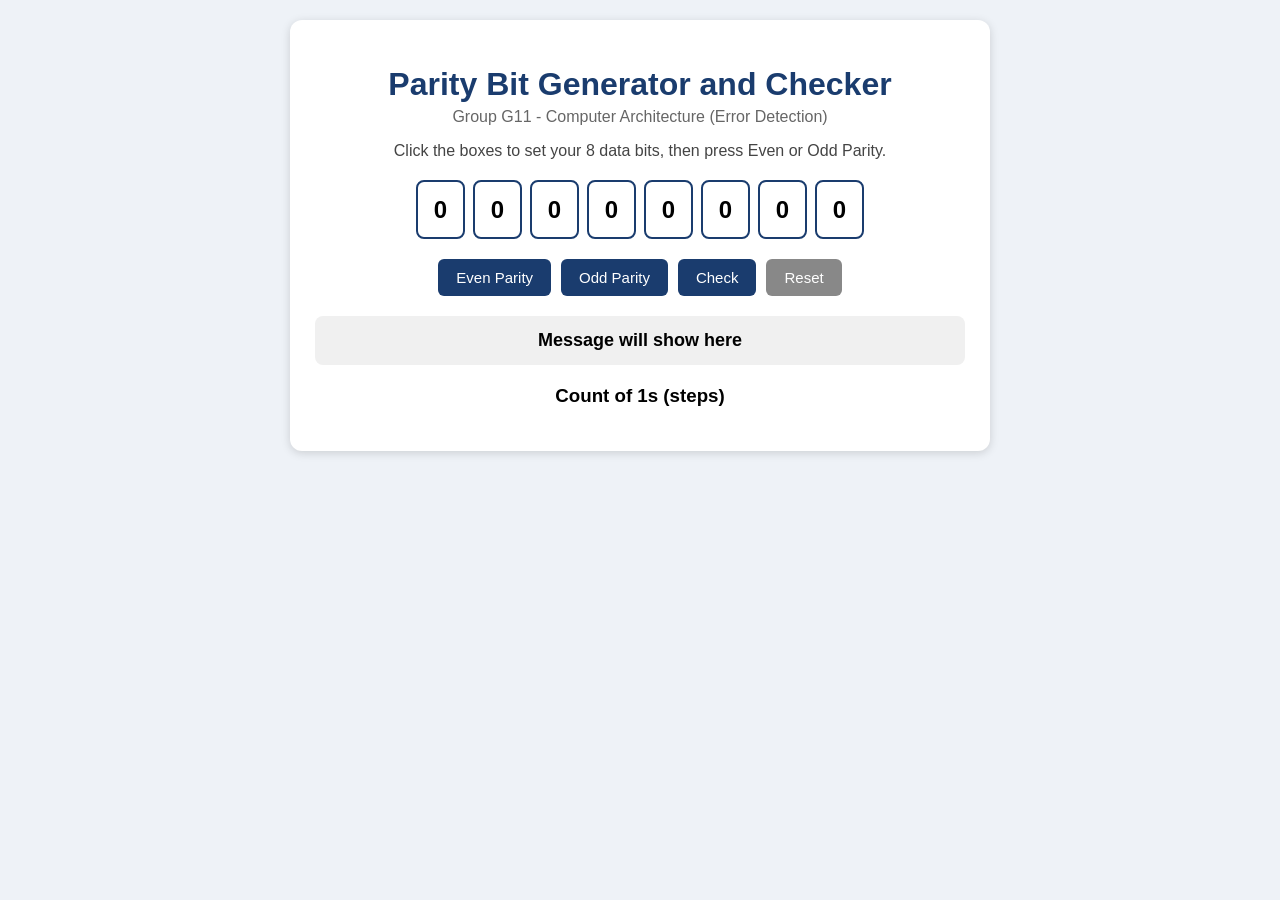
<file: index.html>
<!DOCTYPE html>
<html lang="en">
<head>
  <meta charset="UTF-8">
  <meta name="viewport" content="width=device-width, initial-scale=1.0">
  <title>Parity Bit Generator and Checker</title>
  <link rel="stylesheet" href="style.css">
</head>
<body>
  <div class="container">
    <h1>Parity Bit Generator and Checker</h1>
    <p class="sub">Group G11 - Computer Architecture (Error Detection)</p>

    <p class="hint" id="hint">Click the boxes to set your 8 data bits, then press Even or Odd Parity.</p>

    <div class="bits">
      <div class="bit" id="b0">0</div>
      <div class="bit" id="b1">0</div>
      <div class="bit" id="b2">0</div>
      <div class="bit" id="b3">0</div>
      <div class="bit" id="b4">0</div>
      <div class="bit" id="b5">0</div>
      <div class="bit" id="b6">0</div>
      <div class="bit" id="b7">0</div>
      <div class="bit parity hidden" id="b8">0</div>
    </div>

    <div class="buttons">
      <button id="evenBtn">Even Parity</button>
      <button id="oddBtn">Odd Parity</button>
      <button id="checkBtn">Check</button>
      <button id="resetBtn">Reset</button>
    </div>

    <div class="message" id="message">Message will show here</div>

    <h3>Count of 1s (steps)</h3>
    <ul id="steps"></ul>
  </div>

  <script src="parity.js"></script>
  <script src="script.js"></script>
</body>
</html>
</file>
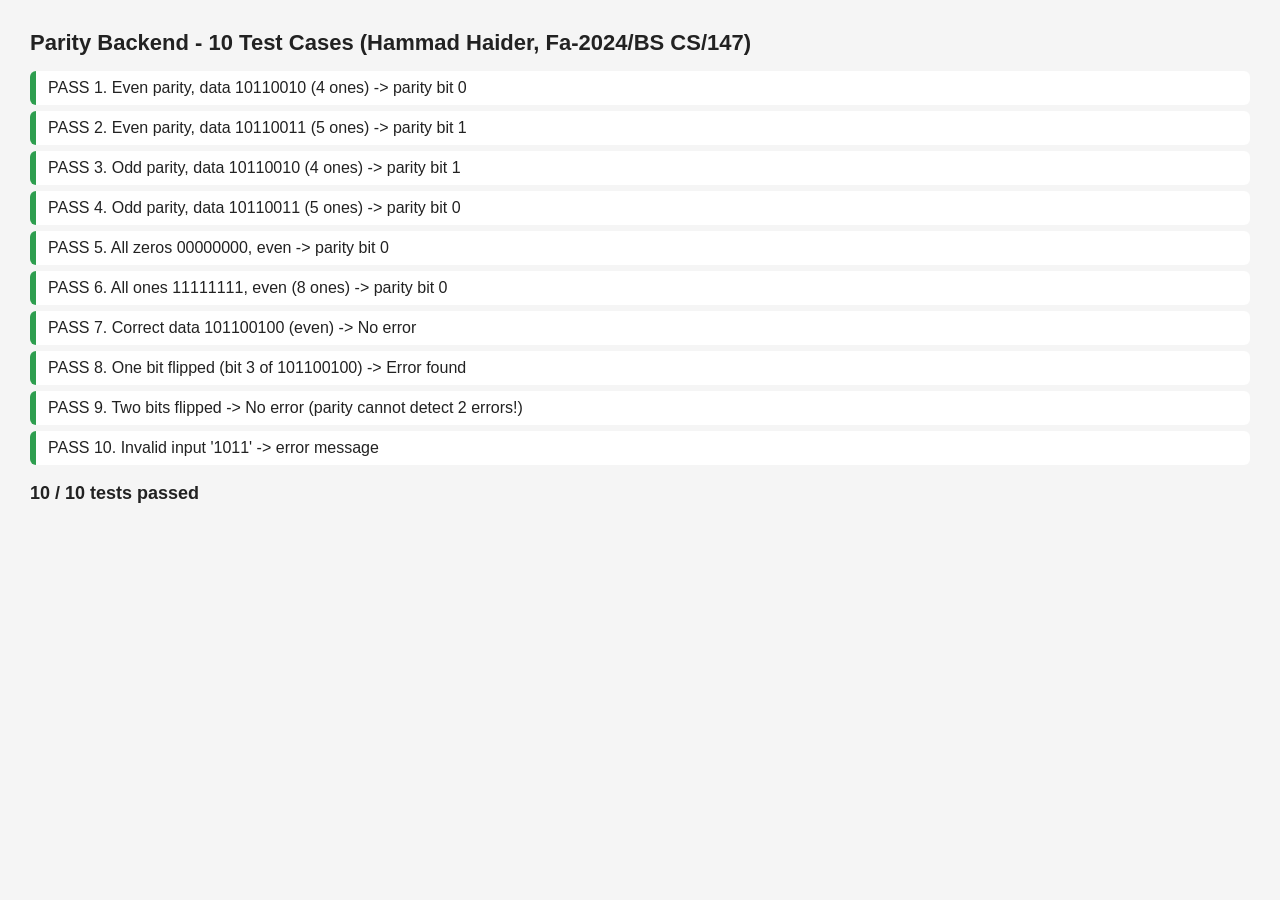
<file: test.html>
<!DOCTYPE html>
<html lang="en">
<head>
<meta charset="UTF-8">
<title>Parity Backend Tests - Hammad Haider</title>
<style>
  body { font-family: Arial, sans-serif; margin: 30px; background: #f5f5f5; color: #222; }
  h1 { font-size: 22px; }
  .row { padding: 8px 12px; margin: 6px 0; border-radius: 6px; background: #fff; border-left: 6px solid #999; }
  .pass { border-left-color: #2e9e4f; }
  .fail { border-left-color: #d33; background: #fdeaea; }
  .summary { margin-top: 18px; font-size: 18px; font-weight: bold; }
</style>
</head>
<body>
<h1>Parity Backend - 10 Test Cases (Hammad Haider, Fa-2024/BS CS/147)</h1>
<div id="results"></div>
<div class="summary" id="summary"></div>

<!-- parity.js must be in the SAME folder as this file -->
<script src="parity.js"></script>
<script>
  var tests = [
    ["1. Even parity, data 10110010 (4 ones) -> parity bit 0",
      getParityBit("10110010", "even"), "0"],
    ["2. Even parity, data 10110011 (5 ones) -> parity bit 1",
      getParityBit("10110011", "even"), "1"],
    ["3. Odd parity, data 10110010 (4 ones) -> parity bit 1",
      getParityBit("10110010", "odd"), "1"],
    ["4. Odd parity, data 10110011 (5 ones) -> parity bit 0",
      getParityBit("10110011", "odd"), "0"],
    ["5. All zeros 00000000, even -> parity bit 0",
      getParityBit("00000000", "even"), "0"],
    ["6. All ones 11111111, even (8 ones) -> parity bit 0",
      getParityBit("11111111", "even"), "0"],
    ["7. Correct data 101100100 (even) -> No error",
      checkParity("101100100", "even").message, "No error"],
    ["8. One bit flipped (bit 3 of 101100100) -> Error found",
      checkParity(flipBit("101100100", 2), "even").message, "Error found"],
    ["9. Two bits flipped -> No error (parity cannot detect 2 errors!)",
      checkParity(flipBit(flipBit("101100100", 0), 1), "even").message, "No error"],
    ["10. Invalid input '1011' -> error message",
      generateCodeword("1011", "even").error, "Please enter exactly 8 bits (only 0 and 1)."]
  ];

  var passed = 0;
  var box = document.getElementById("results");
  tests.forEach(function (t) {
    var ok = (t[1] === t[2]);
    if (ok) passed++;
    var div = document.createElement("div");
    div.className = "row " + (ok ? "pass" : "fail");
    div.textContent = (ok ? "PASS  " : "FAIL  ") + t[0] + (ok ? "" : "   (got: " + t[1] + ")");
    box.appendChild(div);
  });
  document.getElementById("summary").textContent = passed + " / " + tests.length + " tests passed";
</script>
</body>
</html>
</file>
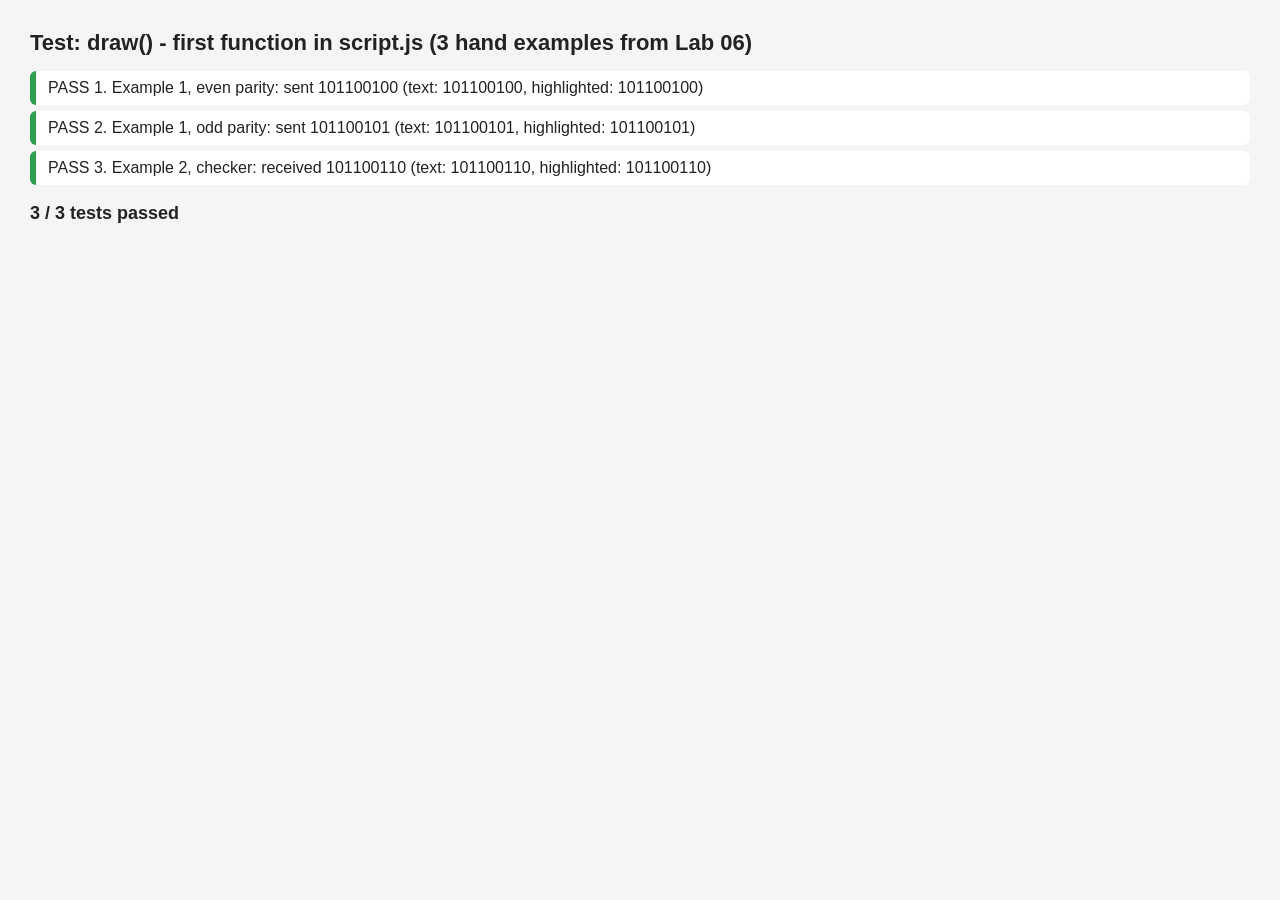
<file: test_draw.html>
<!DOCTYPE html>
<html lang="en">
<head>
<meta charset="UTF-8">
<title>draw() Test - script.js - 3 Hand Examples</title>
<style>
  body { font-family: Arial, sans-serif; margin: 30px; background: #f5f5f5; color: #222; }
  h1 { font-size: 22px; }
  .row { padding: 8px 12px; margin: 6px 0; border-radius: 6px; background: #fff; border-left: 6px solid #999; }
  .pass { border-left-color: #2e9e4f; }
  .fail { border-left-color: #d33; background: #fdeaea; }
  .summary { margin-top: 18px; font-size: 18px; font-weight: bold; }
  /* the real page's boxes live here, hidden, so script.js can find them */
  #fixture { display: none; }
</style>
</head>
<body>
<h1>Test: draw() - first function in script.js (3 hand examples from Lab 06)</h1>
<div id="results"></div>
<div class="summary" id="summary"></div>

<!-- Minimal copy of the elements script.js looks up when it loads -->
<div id="fixture">
  <div class="bit" id="b0">0</div><div class="bit" id="b1">0</div><div class="bit" id="b2">0</div>
  <div class="bit" id="b3">0</div><div class="bit" id="b4">0</div><div class="bit" id="b5">0</div>
  <div class="bit" id="b6">0</div><div class="bit" id="b7">0</div>
  <div class="bit parity" id="b8">0</div>
  <div id="message"></div>
  <ul id="steps"></ul>
  <p id="hint"></p>
  <button id="evenBtn"></button><button id="oddBtn"></button>
  <button id="checkBtn"></button><button id="resetBtn"></button>
</div>

<script>
  // Collect load/parse errors so they show on the page instead of failing silently
  var loadErrors = [];
  window.addEventListener("error", function (e) {
    if (e.target && e.target.tagName === "SCRIPT") {
      loadErrors.push("Could not load " + e.target.getAttribute("src") + " (is it in the same folder as this file?)");
    } else {
      loadErrors.push((e.filename ? e.filename.split("/").pop() + ": " : "") + e.message);
    }
  }, true);
</script>

<!-- parity.js and script.js must be in the SAME folder as this file -->
<script src="parity.js"></script>
<script src="script.js"></script>
<script>
  // Hand examples from Lab 06 (Solved Example 1 and 2).
  // Each is a 9-bit word; draw() must show every bit and highlight every 1.
  var examples = [
    ["1. Example 1, even parity: sent 101100100",      "101100100"],
    ["2. Example 1, odd parity:  sent 101100101",      "101100101"],
    ["3. Example 2, checker: received 101100110",      "101100110"]
  ];

  var passed = 0;
  var box = document.getElementById("results");

  if (typeof draw !== "function") {
    var msg = document.createElement("div");
    msg.className = "row fail";
    msg.textContent = "Cannot run: draw() was not found. " +
      (loadErrors.length ? loadErrors.join("  |  ") : "Check that parity.js and script.js are in the same folder as test_draw.html.");
    box.appendChild(msg);
    document.getElementById("summary").textContent = "0 / " + examples.length + " tests ran";
    throw new Error("draw() not found");
  }

  examples.forEach(function (ex) {
    bits = ex[1].split("");   // script.js global
    draw();                   // function under test

    var shown = "", lit = "";
    for (var i = 0; i < 9; i++) {
      shown += document.getElementById("b" + i).textContent;
      lit += document.getElementById("b" + i).classList.contains("one") ? "1" : "0";
    }
    // expected: text equals the word, and highlighted boxes are exactly the 1s
    var ok = (shown === ex[1] && lit === ex[1]);
    if (ok) passed++;

    var div = document.createElement("div");
    div.className = "row " + (ok ? "pass" : "fail");
    div.textContent = (ok ? "PASS  " : "FAIL  ") + ex[0] +
      "   (text: " + shown + ", highlighted: " + lit + ")";
    box.appendChild(div);
  });

  document.getElementById("summary").textContent = passed + " / " + examples.length + " tests passed";
</script>
</body>
</html>
</file>
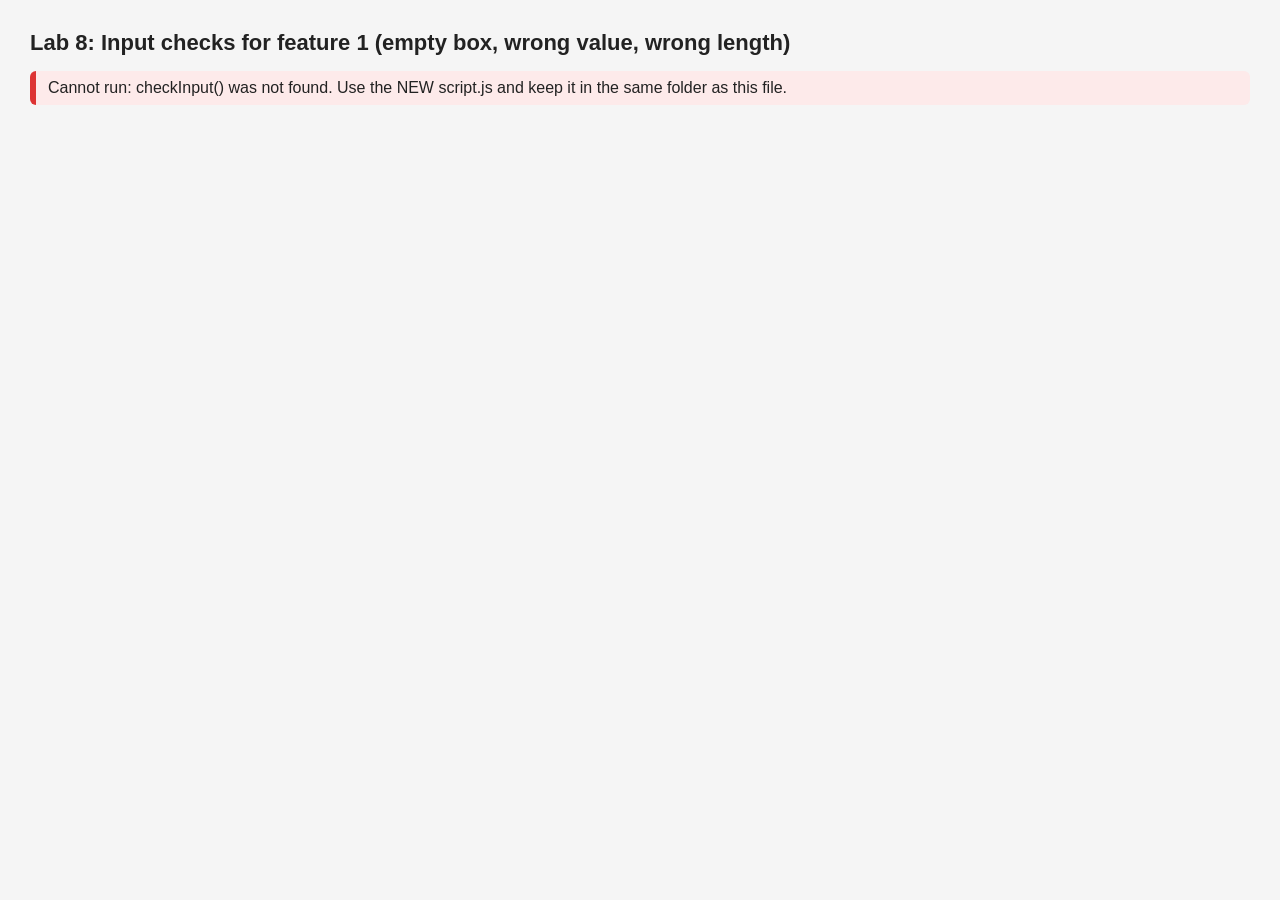
<file: test_inputs.html>
<!DOCTYPE html>
<html lang="en">
<head>
<meta charset="UTF-8">
<title>Lab 8 - Input Checks Test (Feature 1)</title>
<style>
  body { font-family: Arial, sans-serif; margin: 30px; background: #f5f5f5; color: #222; }
  h1 { font-size: 22px; }
  .row { padding: 8px 12px; margin: 6px 0; border-radius: 6px; background: #fff; border-left: 6px solid #999; }
  .pass { border-left-color: #2e9e4f; }
  .fail { border-left-color: #d33; background: #fdeaea; }
  .summary { margin-top: 18px; font-size: 18px; font-weight: bold; }
  #fixture { display: none; }
</style>
</head>
<body>
<h1>Lab 8: Input checks for feature 1 (empty box, wrong value, wrong length)</h1>
<div id="results"></div>
<div class="summary" id="summary"></div>

<!-- Hidden copy of the elements script.js needs, plus a text box with id="dataInput" -->
<div id="fixture">
  <div class="bit" id="b0">0</div><div class="bit" id="b1">0</div><div class="bit" id="b2">0</div>
  <div class="bit" id="b3">0</div><div class="bit" id="b4">0</div><div class="bit" id="b5">0</div>
  <div class="bit" id="b6">0</div><div class="bit" id="b7">0</div>
  <div class="bit parity hidden" id="b8">0</div>
  <input type="text" id="dataInput">
  <div id="message"></div>
  <ul id="steps"></ul>
  <p id="hint"></p>
  <button id="evenBtn"></button><button id="oddBtn"></button>
  <button id="checkBtn"></button><button id="resetBtn"></button>
</div>

<script>
  var loadErrors = [];
  window.addEventListener("error", function (e) {
    if (e.target && e.target.tagName === "SCRIPT") {
      loadErrors.push("Could not load " + e.target.getAttribute("src") + " (is it in the same folder as this file?)");
    } else {
      loadErrors.push((e.filename ? e.filename.split("/").pop() + ": " : "") + e.message);
    }
  }, true);
</script>

<!-- parity.js and script.js must be in the SAME folder as this file -->
<script src="parity.js"></script>
<script src="script.js"></script>
<script>
  var box = document.getElementById("results");

  if (typeof checkInput !== "function") {
    var msg = document.createElement("div");
    msg.className = "row fail";
    msg.textContent = "Cannot run: checkInput() was not found. " +
      (loadErrors.length ? loadErrors.join("  |  ") : "Use the NEW script.js and keep it in the same folder as this file.");
    box.appendChild(msg);
    throw new Error("checkInput() not found");
  }

  var EMPTY = "Please enter 8 bits. The box is empty.";

  // [name, text typed in the box, expected message from checkInput ("" = accepted)]
  var cases = [
    ["1. Empty box",                       "",           EMPTY],
    ["2. Only spaces (counts as empty)",   "   ",        EMPTY],
    ["3. Too short: 1011",                 "1011",       "Please enter exactly 8 bits (you entered 4)."],
    ["4. Too long: 101100101 (9 bits)",    "101100101",  "Please enter exactly 8 bits (you entered 9)."],
    ["5. Wrong value (letters): 10110abc", "10110abc",   "Only 0 and 1 are allowed (invalid character: 'a')."],
    ["6. Wrong value (digit 2): 10120010", "10120010",   "Only 0 and 1 are allowed (invalid character: '2')."],
    ["7. Valid: 10110010 is accepted",     "10110010",   ""]
  ];

  var passed = 0, total = 0;
  function show(name, ok, extra) {
    total++; if (ok) passed++;
    var div = document.createElement("div");
    div.className = "row " + (ok ? "pass" : "fail");
    div.textContent = (ok ? "PASS  " : "FAIL  ") + name + (ok ? "" : "   " + extra);
    box.appendChild(div);
  }

  // Part A: checkInput() directly
  cases.forEach(function (c) {
    var got = checkInput(c[1]);
    show("checkInput - " + c[0], got === c[2], "(got: '" + got + "')");
  });

  // Part B: the real button logic, generate("even"), reading the text box
  var input = document.getElementById("dataInput");
  var msgBox = document.getElementById("message");

  input.value = "";
  generate("even");
  show("generate - empty box shows red error",
       msgBox.textContent === EMPTY && msgBox.className.indexOf("bad") !== -1,
       "(shown: '" + msgBox.textContent + "', class: '" + msgBox.className + "')");

  input.value = "10110abc";
  generate("even");
  show("generate - wrong value shows red error",
       msgBox.textContent.indexOf("Only 0 and 1") === 0 && msgBox.className.indexOf("bad") !== -1,
       "(shown: '" + msgBox.textContent + "')");

  input.value = "10110010";
  generate("even");
  show("generate - valid data gives codeword 101100100, no error",
       msgBox.textContent.indexOf("Codeword = 101100100") !== -1 && msgBox.className.indexOf("bad") === -1,
       "(shown: '" + msgBox.textContent + "')");

  document.getElementById("summary").textContent = passed + " / " + total + " tests passed";
</script>
</body>
</html>
</file>
<file: style.css>
body { font-family: Arial, sans-serif; background: #eef2f7; margin: 0; padding: 20px; }
.container { max-width: 650px; margin: auto; background: #fff; padding: 25px; border-radius: 12px; box-shadow: 0 2px 10px rgba(0,0,0,0.15); text-align: center; }
h1 { margin-bottom: 5px; color: #1a3c6e; }
.sub { color: #666; margin-top: 0; }
.hint { color: #444; }
.bits { display: flex; justify-content: center; gap: 8px; margin: 20px 0; flex-wrap: wrap; }
.bit { width: 45px; height: 55px; line-height: 55px; font-size: 24px; font-weight: bold; border: 2px solid #1a3c6e; border-radius: 8px; cursor: pointer; user-select: none; background: #fff; }
.bit:hover { background: #dce8ff; }
.bit.one { background: #1a3c6e; color: #fff; }
.bit.parity { border-color: #e67e22; margin-left: 15px; }
.bit.parity.one { background: #e67e22; color: #fff; }
.bit.error { border-color: red; box-shadow: 0 0 8px red; }
.hidden { display: none; }
.buttons { display: flex; justify-content: center; gap: 10px; flex-wrap: wrap; }
button { padding: 10px 18px; font-size: 15px; border: none; border-radius: 6px; background: #1a3c6e; color: #fff; cursor: pointer; }
button:hover { background: #2b5aa8; }
#resetBtn { background: #888; }
.message { margin: 20px 0; padding: 14px; font-size: 18px; font-weight: bold; border-radius: 8px; background: #f0f0f0; }
.message.ok { background: #d4edda; color: #155724; }
.message.bad { background: #f8d7da; color: #721c24; }
#steps { text-align: left; max-width: 450px; margin: auto; font-size: 14px; line-height: 1.6; }
</file>
